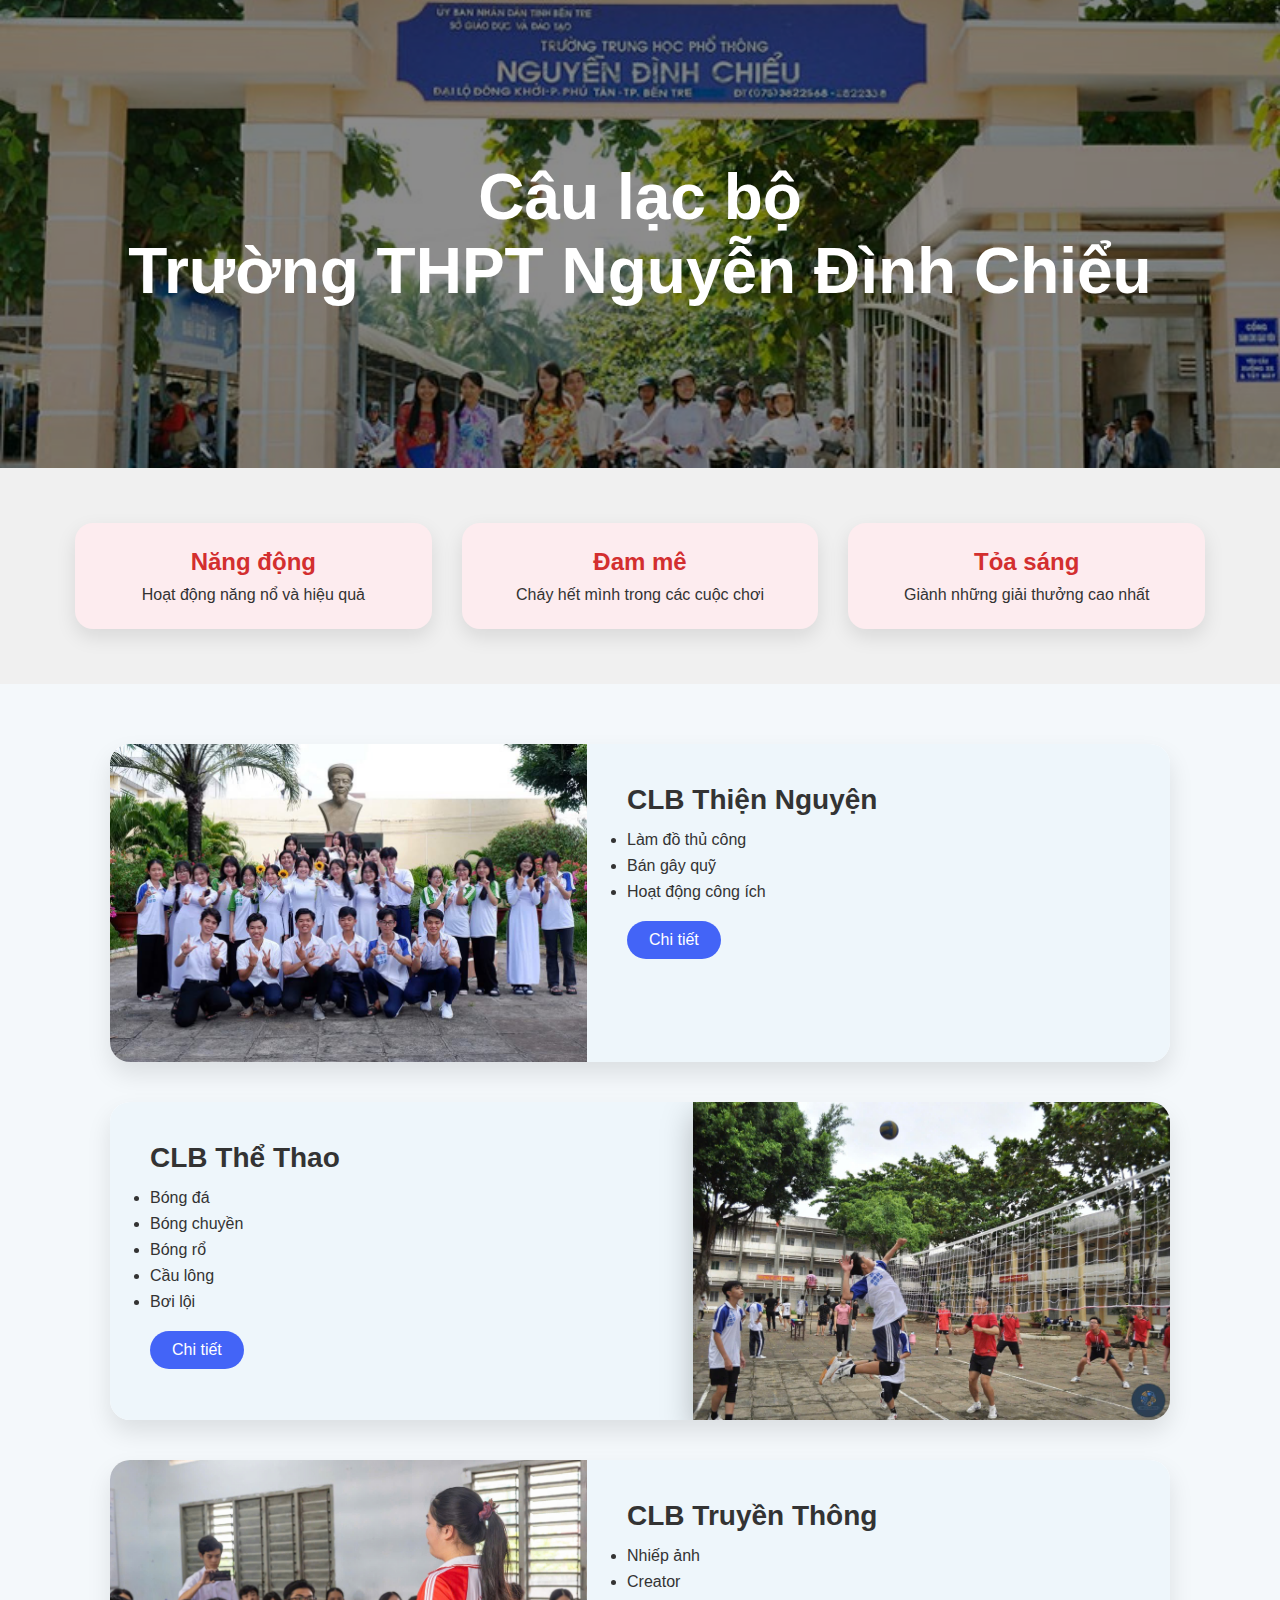
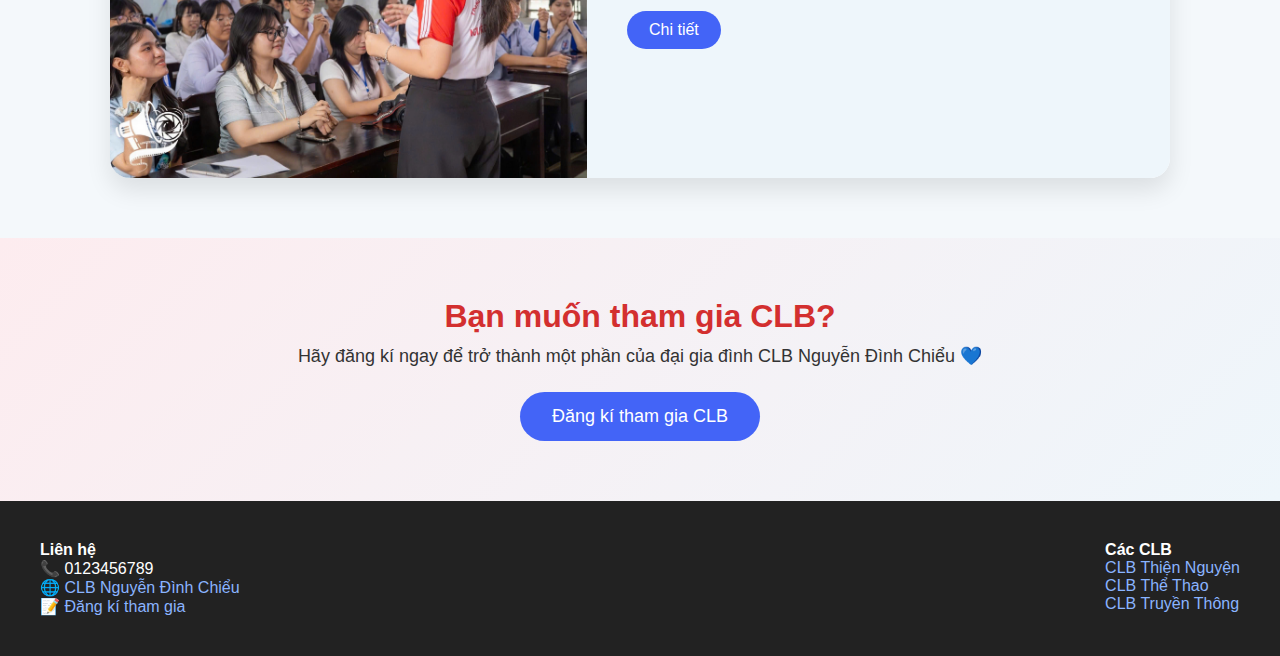
<file: index.html>
<!DOCTYPE html>
<html lang="vi">
<head>
    <meta charset="UTF-8">
    <title>CLB Trường THPT Nguyễn Đình Chiểu</title>
    <link rel="stylesheet" href="styles.css">
</head>

<body>

<header>
    <div class="banner">
        <h1>Câu lạc bộ <br>Trường THPT Nguyễn Đình Chiểu</h1>
    </div>

    <div class="slogan">
        <div class="row">
            <div class="block_3">
                <h2>Năng động</h2>
                <p>Hoạt động năng nổ và hiệu quả</p>
            </div>
            <div class="block_3">
                <h2>Đam mê</h2>
                <p>Cháy hết mình trong các cuộc chơi</p>
            </div>
            <div class="block_3">
                <h2>Tỏa sáng</h2>
                <p>Giành những giải thưởng cao nhất</p>
            </div>
        </div>
    </div>
</header>

<main class="clubs">

    <div class="club">
        <img src="img/img-3.jpg" alt="CLB Thiện Nguyện">
        <div class="club-text">
            <h3>CLB Thiện Nguyện</h3>
            <ul>
                <li>Làm đồ thủ công</li>
                <li>Bán gây quỹ</li>
                <li>Hoạt động công ích</li>
            </ul>
            <a href="thiennguyen.html">Chi tiết</a>
        </div>
    </div>

    <div class="club reverse">
        <img src="img/img-4.jpg" alt="CLB Thể Thao">
        <div class="club-text">
            <h3>CLB Thể Thao</h3>
            <ul>
                <li>Bóng đá</li>
                <li>Bóng chuyền</li>
                <li>Bóng rổ</li>
                <li>Cầu lông</li>
                <li>Bơi lội</li>
            </ul>
            <a href="thethao.html">Chi tiết</a>
        </div>
    </div>

    <div class="club">
        <img src="img/img-2.jpg" alt="CLB Truyền Thông">
        <div class="club-text">
            <h3>CLB Truyền Thông</h3>
            <ul>
                <li>Nhiếp ảnh</li>
                <li>Creator</li>
            </ul>
            <a href="truyenthong.html">Chi tiết</a>
        </div>
    </div>

</main>

<!-- ===== KÊU GỌI ĐĂNG KÍ CLB (PHẦN MỚI) ===== -->
<section class="register">
    <h2>Bạn muốn tham gia CLB?</h2>
    <p>Hãy đăng kí ngay để trở thành một phần của đại gia đình CLB Nguyễn Đình Chiểu 💙</p>
    <a href="dangki.html" class="register-btn">Đăng kí tham gia CLB</a>
</section>

<footer class="footer">
    <div>
        <h4>Liên hệ</h4>
        <p>📞 0123456789</p>
        <p>🌐 <a href="index.html">CLB Nguyễn Đình Chiểu</a></p>
        <p>📝 <a href="dangki.html">Đăng kí tham gia</a></p>
    </div>

    <div>
        <h4>Các CLB</h4>
        <a href="thiennguyen.html">CLB Thiện Nguyện</a><br>
        <a href="thethao.html">CLB Thể Thao</a><br>
        <a href="truyenthong.html">CLB Truyền Thông</a>
    </div>
</footer>

</body>
</html>
</file>
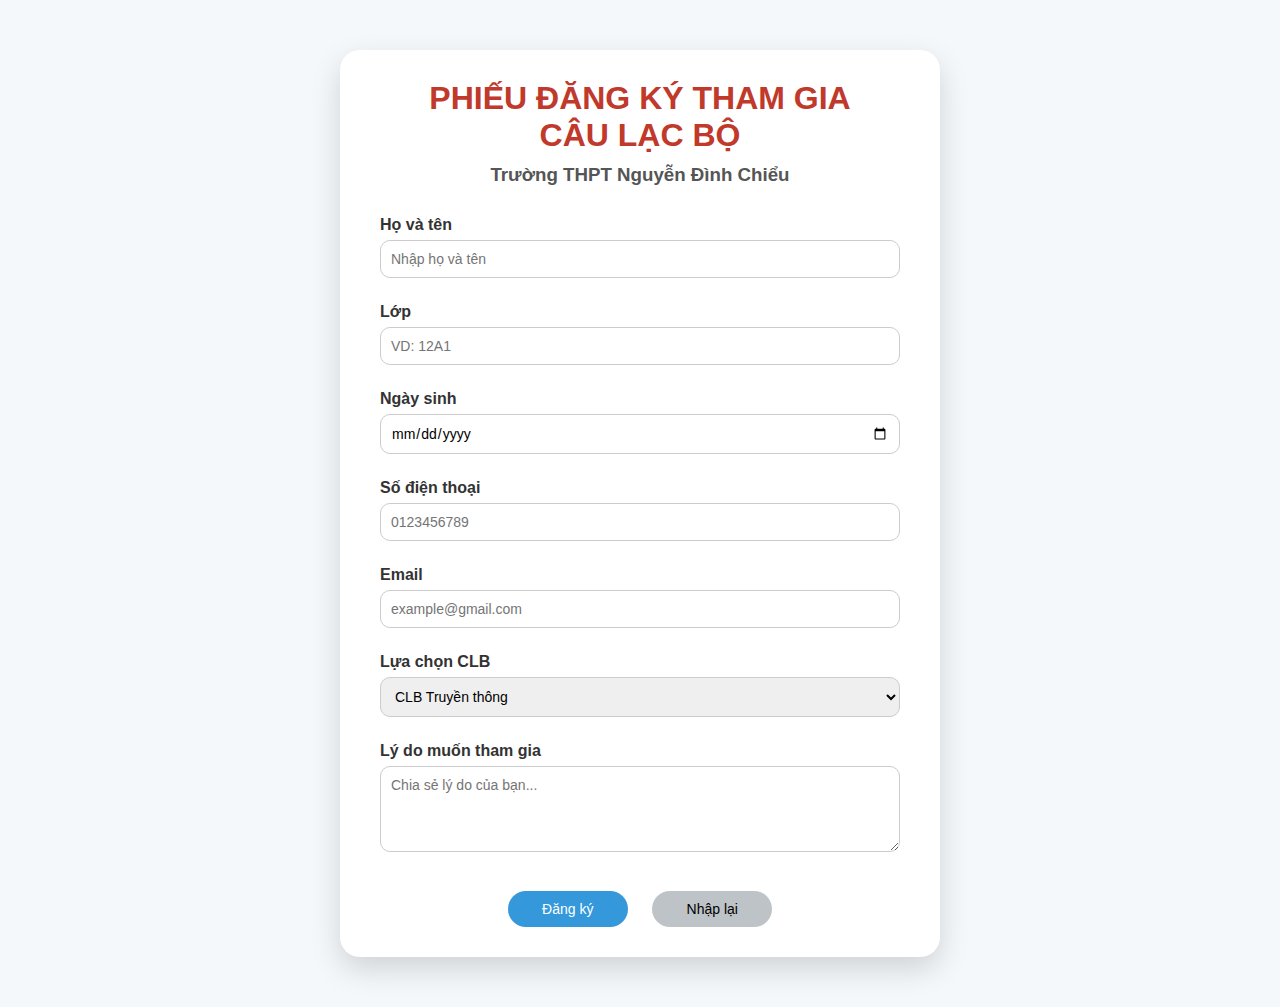
<file: dangki.html>
<!DOCTYPE html>
<html lang="vi">
<head>
    <meta charset="UTF-8">
    <title>Phiếu đăng ký CLB</title>
    <link rel="stylesheet" href="styles.css">
</head>
<body>

<div class="phieu">
   <h1>
    PHIẾU ĐĂNG KÝ THAM GIA<br>
    CÂU LẠC BỘ
</h1>

    <h3>Trường THPT Nguyễn Đình Chiểu</h3>

    <form>
        <label>Họ và tên</label>
        <input type="text" placeholder="Nhập họ và tên">

        <label>Lớp</label>
        <input type="text" placeholder="VD: 12A1">

        <label>Ngày sinh</label>
        <input type="date">

        <label>Số điện thoại</label>
        <input type="text" placeholder="0123456789">

        <label>Email</label>
        <input type="email" placeholder="example@gmail.com">

        <label>Lựa chọn CLB</label>
        <select>
            <option>CLB Truyền thông</option>
            <option>CLB Thiện nguyện</option>
            <option>CLB Thể thao</option>
        </select>

        <label>Lý do muốn tham gia</label>
        <textarea rows="4" placeholder="Chia sẻ lý do của bạn..."></textarea>

        <div class="nut">
            <input type="submit" value="Đăng ký">
            <input type="reset" value="Nhập lại">
        </div>
    </form>
</div>

</body>
</html>
</file>
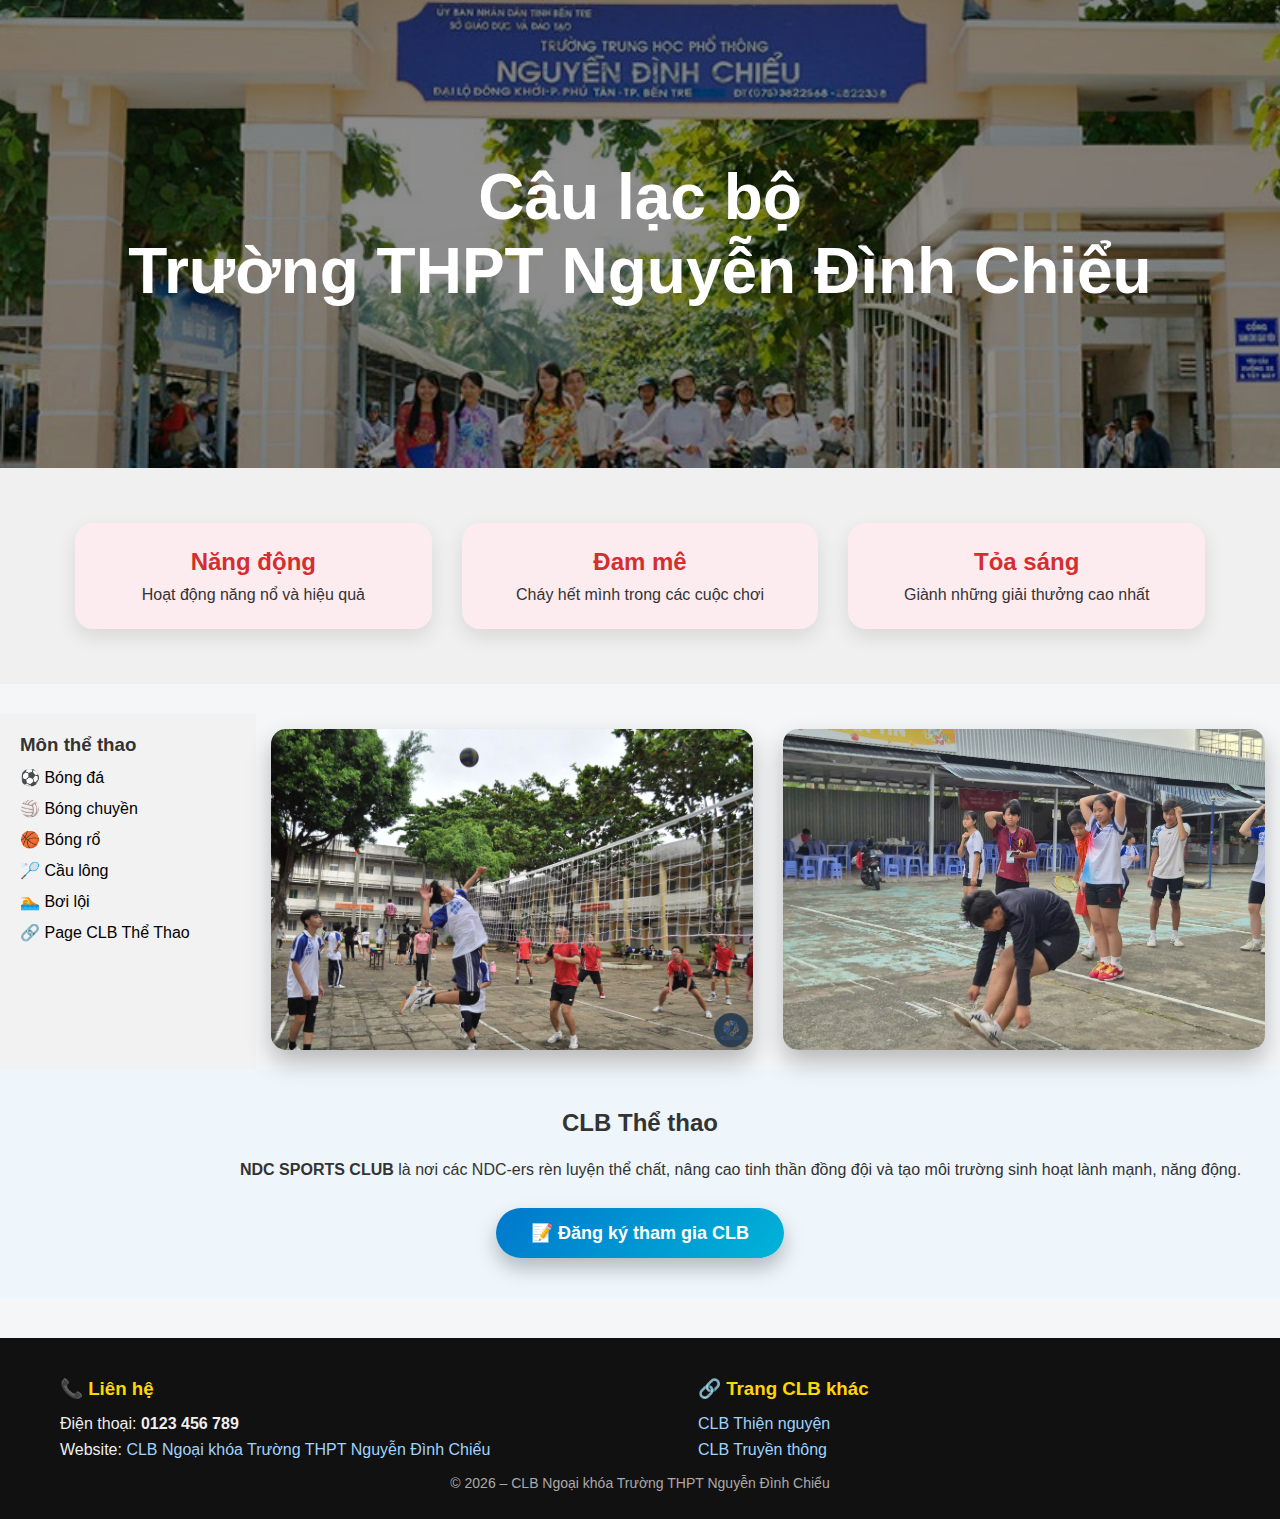
<file: thethao.html>
<!DOCTYPE html>
<html lang="vi">
<head>
    <meta charset="utf-8">
    <title>CLB Thể thao</title>
    <link href="club.css" rel="stylesheet" type="text/css">
</head>
<body>

<header>
    <div class="banner">
        <h1>Câu lạc bộ <br> Trường THPT Nguyễn Đình Chiểu</h1>
    </div>

    <div class="slogan">
        <div class="row">
            <div class="block_3">
                <h2>Năng động</h2>
                <p>Hoạt động năng nổ và hiệu quả</p>
            </div>
            <div class="block_3">
                <h2>Đam mê</h2>
                <p>Cháy hết mình trong các cuộc chơi</p>
            </div>
            <div class="block_3">
                <h2>Tỏa sáng</h2>
                <p>Giành những giải thưởng cao nhất</p>
            </div>
        </div>
    </div>
</header>

<table class="clb">
    <tr>
        <td class="menu-clb">
            <h3>Môn thể thao</h3>
            <ul>
                <li><a href="#bongda">⚽ Bóng đá</a></li>
                <li><a href="#bongchuyen">🏐 Bóng chuyền</a></li>
                <li><a href="#bongro">🏀 Bóng rổ</a></li>
                <li><a href="#caulong">🏸 Cầu lông</a></li>
                <li><a href="#boiloi">🏊 Bơi lội</a></li>
                <li>
                    🔗 <a href="https://www.facebook.com/profile.php?id=100088263915978&locale=vi_VN" 
                         target="_blank">
                        Page CLB Thể Thao
                    </a>
                </li>
            </ul>
        </td>

        <td class="img-box">
            <img src="img/img-4.jpg" class="img-clb">
        </td>

        <td class="img-box">
            <img src="img/img-5.jpeg" class="img-clb">
        </td>
    </tr>

    <tr>
        <td colspan="3" class="noidung-clb">
            <h2>CLB Thể thao</h2>
            <p class="mo-ta-clb">
                <strong>NDC SPORTS CLUB</strong> là nơi các NDC-ers rèn luyện thể chất,
                nâng cao tinh thần đồng đội và tạo môi trường sinh hoạt lành mạnh, năng động.
            </p>

            <a href="dangki.html" class="btn-dangki">
    📝 Đăng ký tham gia CLB
</a>

        </td>
    </tr>
</table>

<footer class="footer">
    <div class="footer-container">

        <div class="footer-box">
            <h3>📞 Liên hệ</h3>
            <p>Điện thoại: <strong>0123 456 789</strong></p>
            <p>Website:
                <a href="index.html">CLB Ngoại khóa Trường THPT Nguyễn Đình Chiểu</a>
            </p>
        </div>

        <div class="footer-box">
            <h3>🔗 Trang CLB khác</h3>
            <ul>
                
                <li><a href="thiennguyen.html">CLB Thiện nguyện</a></li>
                <li><a href="truyenthong.html">CLB Truyền thông</a></li>
            </ul>
        </div>

    </div>

    <p class="footer-copy">
        © 2026 – CLB Ngoại khóa Trường THPT Nguyễn Đình Chiểu
    </p>
</footer>


</body>
</html>
</file>
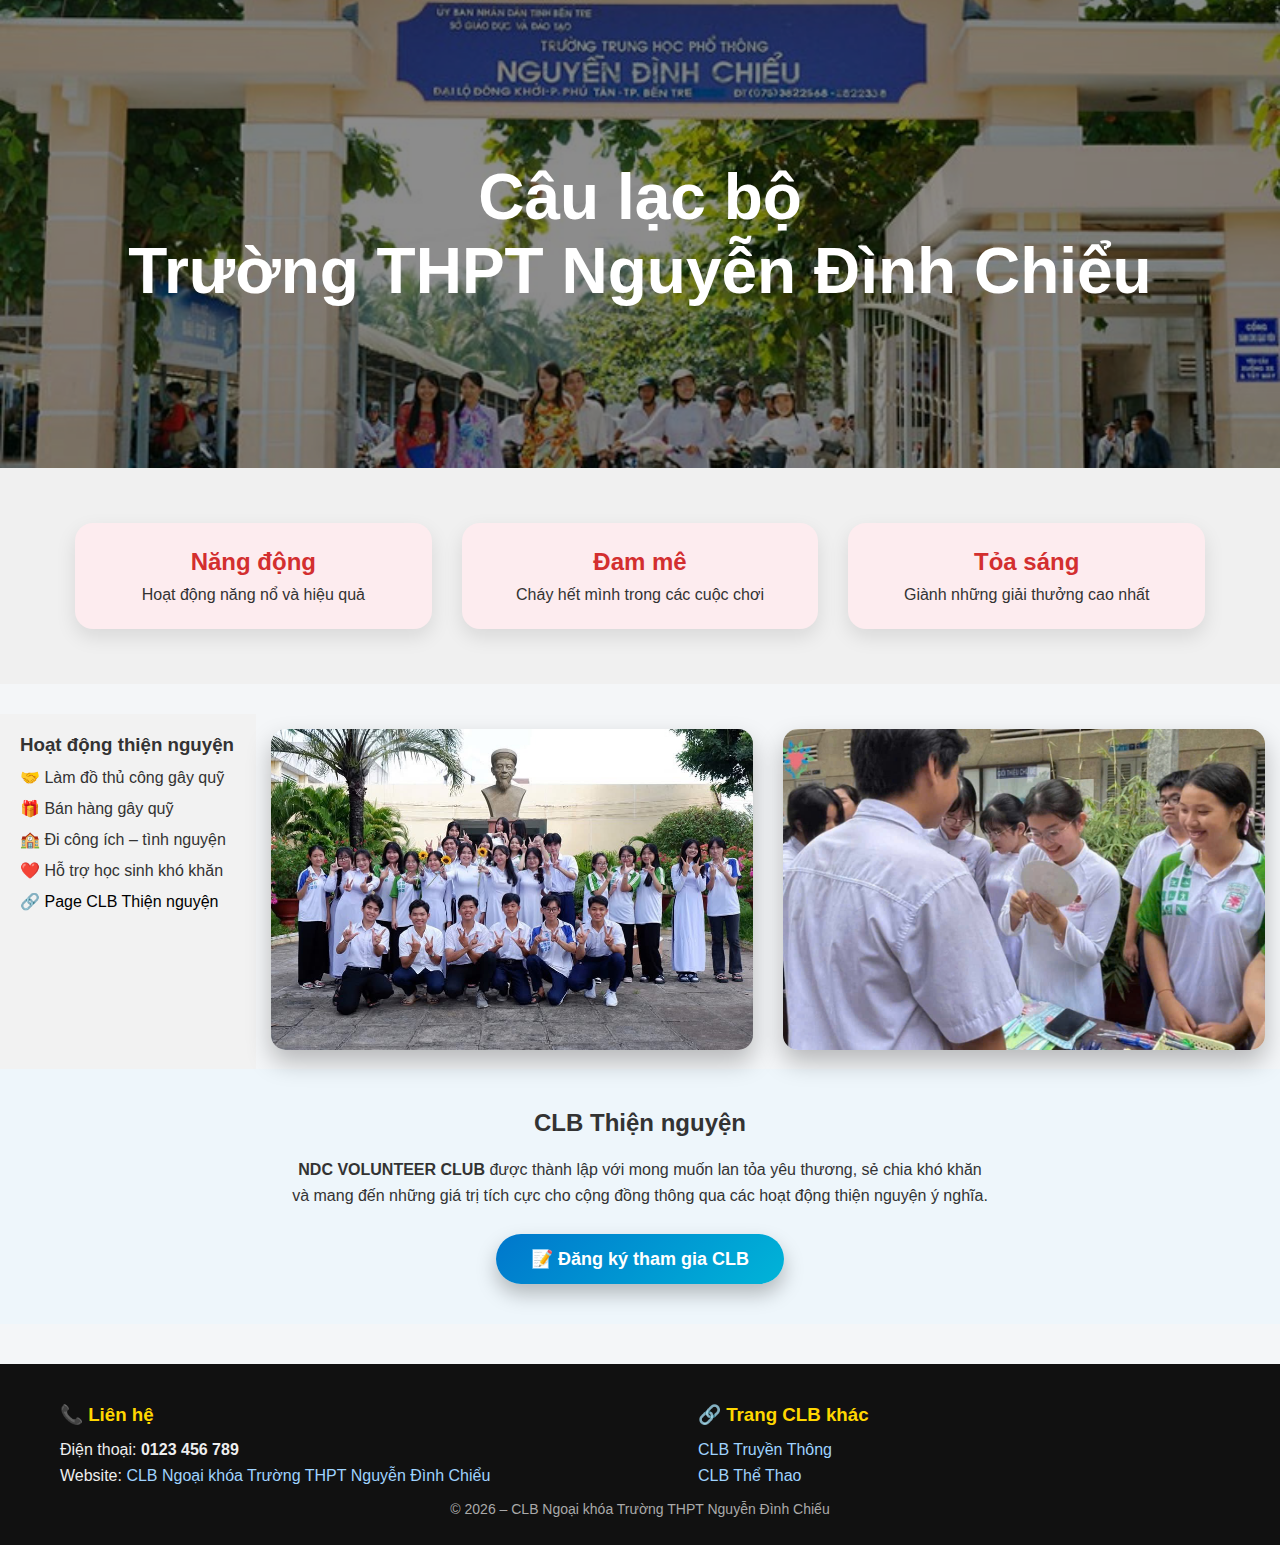
<file: thiennguyen.html>
<!DOCTYPE html>
<html lang="vi">
<head>
    <meta charset="UTF-8">
    <title>CLB Thiện nguyện</title>
    <link href="club.css" rel="stylesheet" type="text/css">
<header>
    <div class="banner">
        <h1>Câu lạc bộ <br> Trường THPT Nguyễn Đình Chiểu</h1>
    </div>

    <div class="slogan">
        <div class="row">
            <div class="block_3">
                <h2>Năng động</h2>
                <p>Hoạt động năng nổ và hiệu quả</p>
            </div>
            <div class="block_3">
                <h2>Đam mê</h2>
                <p>Cháy hết mình trong các cuộc chơi</p>
            </div>
            <div class="block_3">
                <h2>Tỏa sáng</h2>
                <p>Giành những giải thưởng cao nhất</p>
            </div>
        </div>
    </div>
</header>

<table class="clb">
    <tr>
        <td class="menu-clb">
            <h3>Hoạt động thiện nguyện</h3>
            <ul>
                <li>🤝 Làm đồ thủ công gây quỹ</li>
                <li>🎁 Bán hàng gây quỹ</li>
                <li>🏫 Đi công ích – tình nguyện</li>
                <li>❤️ Hỗ trợ học sinh khó khăn</li>
                <li>
                    🔗 <a href="https://www.facebook.com/profile.php?id=100064325246170" 
                         target="_blank">
                        Page CLB Thiện nguyện
                    </a>
                </li>
            </ul>
        </td>

        <td class="img-box">
            <img src="img/img-3.jpg" class="img-clb">
        </td>

        <td class="img-box">
            <img src="img/img-1.jpeg" class="img-clb">
        </td>
    </tr>

    <tr>
        <td colspan="3" class="noidung-clb">
            <h2>CLB Thiện nguyện</h2>
            <p class="mo-ta-clb">
                <strong>NDC VOLUNTEER CLUB</strong> được thành lập với mong muốn
                lan tỏa yêu thương, sẻ chia khó khăn <br> và mang đến những giá trị
                tích cực cho cộng đồng thông qua các hoạt động thiện nguyện ý nghĩa.
            </p>

            <a href="dangki.html" class="btn-dangki">
    📝 Đăng ký tham gia CLB
</a>

        </td>
    </tr>
</table>



<footer class="footer">
    <div class="footer-container">

        <div class="footer-box">
            <h3>📞 Liên hệ</h3>
            <p>Điện thoại: <strong>0123 456 789</strong></p>
            <p>Website:
                <a href="index.html">CLB Ngoại khóa Trường THPT Nguyễn Đình Chiểu</a>
            </p>
        </div>

        <div class="footer-box">
            <h3>🔗 Trang CLB khác</h3>
            <ul>
                
                <li><a href="truyenthong.html">CLB Truyền Thông</a></li>
                <li><a href="thethao.html">CLB Thể Thao</a></li>
            </ul>
        </div>

    </div>

    <p class="footer-copy">
        © 2026 – CLB Ngoại khóa Trường THPT Nguyễn Đình Chiểu
    </p>
</footer>


</body>
</html>
</file>
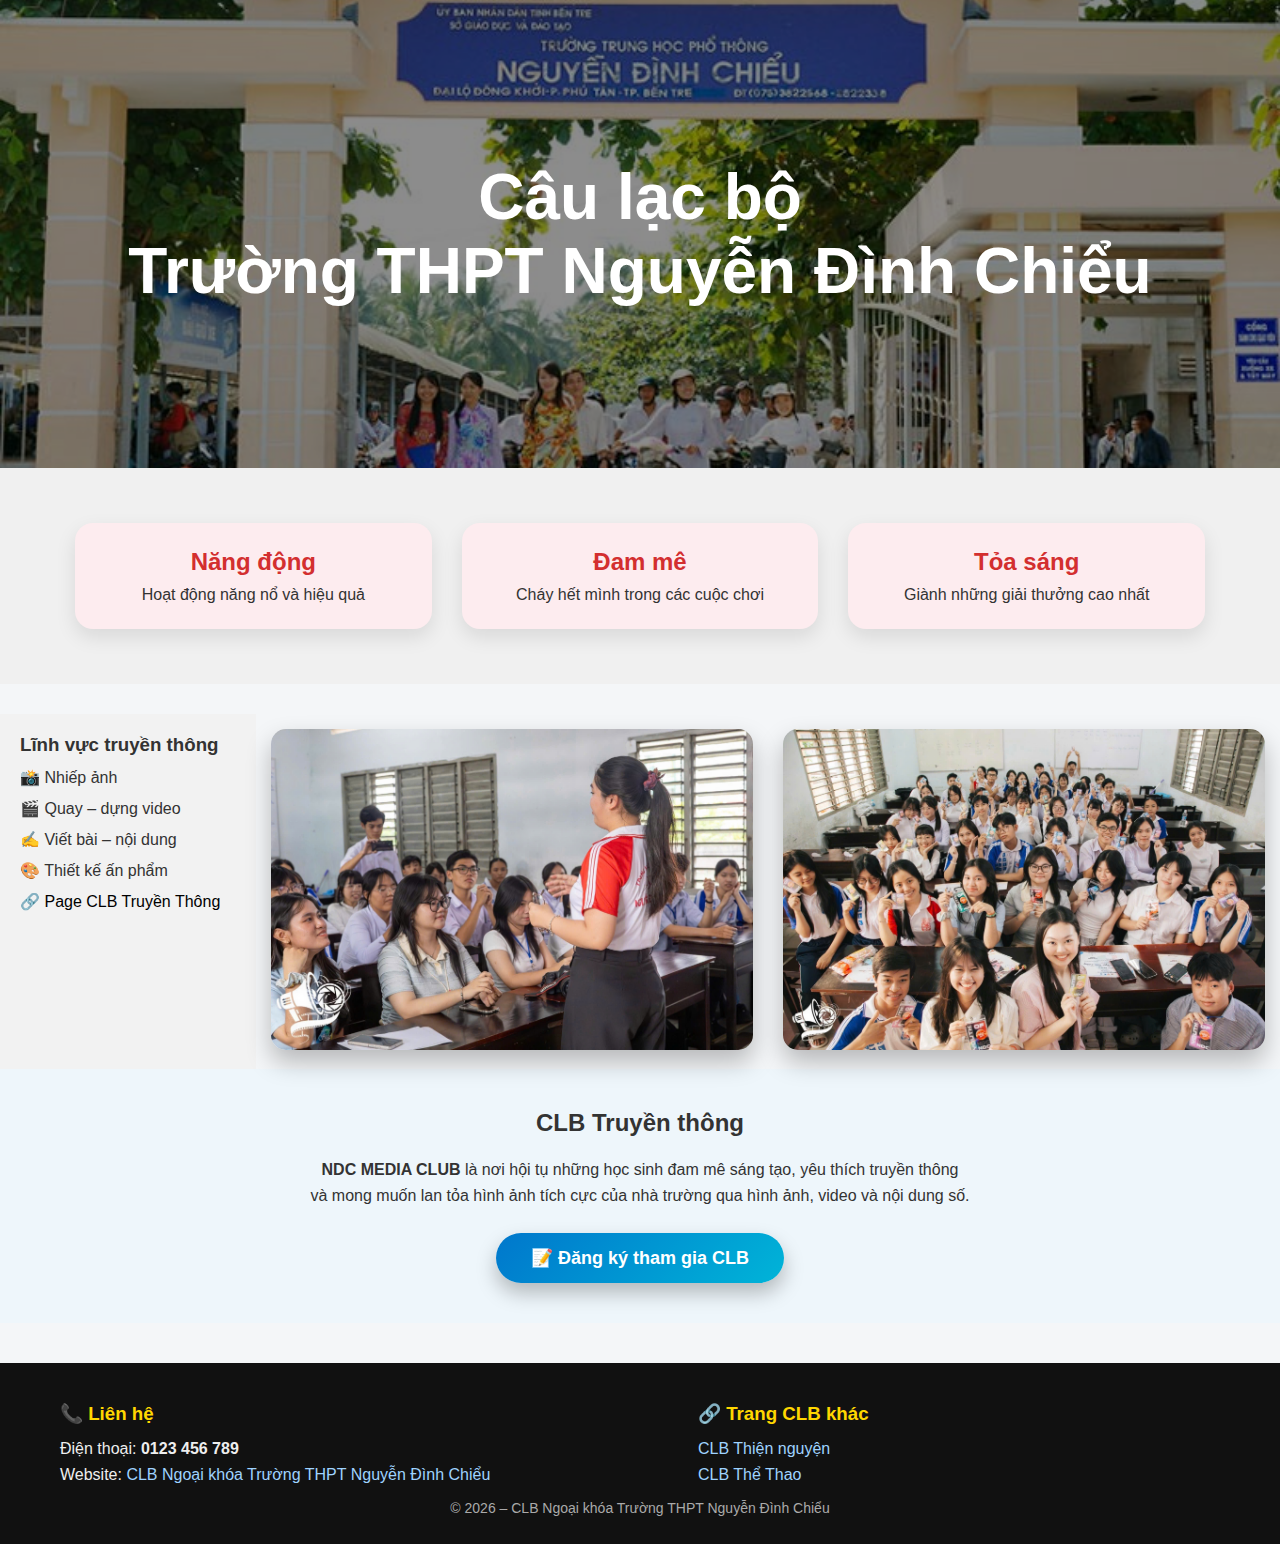
<file: truyenthong.html>
<!DOCTYPE html>
<html lang="vi">
<head>
    <meta charset="UTF-8">
    <title>CLB Truyền thông</title>
    <link href="club.css" rel="stylesheet" type="text/css">
<header>
    <div class="banner">
        <h1>Câu lạc bộ <br> Trường THPT Nguyễn Đình Chiểu</h1>
    </div>

    <div class="slogan">
        <div class="row">
            <div class="block_3">
                <h2>Năng động</h2>
                <p>Hoạt động năng nổ và hiệu quả</p>
            </div>
            <div class="block_3">
                <h2>Đam mê</h2>
                <p>Cháy hết mình trong các cuộc chơi</p>
            </div>
            <div class="block_3">
                <h2>Tỏa sáng</h2>
                <p>Giành những giải thưởng cao nhất</p>
            </div>
        </div>
    </div>
</header>

<table class="clb">
    <tr>
        <td class="menu-clb">
            <h3>Lĩnh vực truyền thông</h3>
            <ul>
                <li>📸 Nhiếp ảnh</li>
                <li>🎬 Quay – dựng video</li>
                <li>✍️ Viết bài – nội dung</li>
                <li>🎨 Thiết kế ấn phẩm</li>
                <li>
                    🔗 <a href="https://www.facebook.com/profile.php?id=61582635587307&locale=vi_VN" 
                         target="_blank">
                        Page CLB Truyền Thông
                    </a>
                </li>
            </ul>
        </td>

        <td class="img-box">
            <img src="img/img-2.jpg" class="img-clb">
        </td>

        <td class="img-box">
            <img src="img/img-6.jpeg" class="img-clb">
        </td>
    </tr>

    <tr>
        <td colspan="3" class="noidung-clb">
            <h2>CLB Truyền thông</h2>
            <p class="mo-ta-clb">
                <strong>NDC MEDIA CLUB</strong> là nơi hội tụ những học sinh đam mê sáng tạo,
                yêu thích truyền thông <br> và mong muốn lan tỏa hình ảnh tích cực của nhà trường
                qua hình ảnh, video và nội dung số.
            </p>

            <a href="dangki.html" class="btn-dangki">
    📝 Đăng ký tham gia CLB
</a>

        </td>
    </tr>
</table>


<footer class="footer">
    <div class="footer-container">

        <div class="footer-box">
            <h3>📞 Liên hệ</h3>
            <p>Điện thoại: <strong>0123 456 789</strong></p>
            <p>Website:
                <a href="index.html">CLB Ngoại khóa Trường THPT Nguyễn Đình Chiểu</a>
            </p>
        </div>

        <div class="footer-box">
            <h3>🔗 Trang CLB khác</h3>
            <ul>
                
                <li><a href="thiennguyen.html">CLB Thiện nguyện</a></li>
                <li><a href="thethao.html">CLB Thể Thao</a></li>
            </ul>
        </div>

    </div>

    <p class="footer-copy">
        © 2026 – CLB Ngoại khóa Trường THPT Nguyễn Đình Chiểu
    </p>
</footer>


</body>
</html>
</file>
<file: styles.css>
.register {
    background: linear-gradient(135deg, #fdecef, #eef6fb);
    text-align: center;
    padding: 60px 20px;
    margin-top: 40px;
}

* {
    margin: 0;
    padding: 0;
    box-sizing: border-box;
    font-family: "Segoe UI", Arial, sans-serif;
}

body {
    background: #f4f6f8;
    color: #333;
}


.banner {
    background: url("img/img-0.jpg") center/cover no-repeat;
    padding: 10rem 2rem;
    text-align: center;
    position: relative;
}

.banner::after {
    content: "";
    position: absolute;
    inset: 0;
    background: rgba(0,0,0,0.45);
}

.banner h1 {
    position: relative;
    z-index: 1;
    color: white;
    font-size: 64px;
    font-weight: 800;
}


.slogan {
    width: 100%;
    background-color: #f0f0f0;
}

.row {
    display: flex;
    justify-content: space-around;
    padding: 40px 60px;
}


.block_3 {
    flex: 1;
    margin: 15px;
    background: #fdecef; 
    padding: 25px;
    border-radius: 18px;
    text-align: center;
    box-shadow: 0 8px 20px rgba(0,0,0,0.1);
    transition: transform 0.3s ease;
}

.block_3:hover {
    transform: translateY(-8px);
}

.block_3 h2 {
    color: #d32f2f;
    margin-bottom: 10px;
}


.clubs {
    max-width: 1100px;
    margin: 60px auto;
    padding: 0 20px;
}

.club {
    display: flex;
    background: white;
    margin-bottom: 40px;
    border-radius: 20px;
    overflow: hidden;
    box-shadow: 0 12px 25px rgba(0,0,0,0.1);
}

.club.reverse {
    flex-direction: row-reverse;
}

/* 🌫 ĐỔ BÓNG ẢNH CLB */
.club img {
    width: 45%;
    object-fit: cover;
    box-shadow: 0 12px 30px rgba(0,0,0,0.25);
}

/* 🌊 Ô NỘI DUNG XANH BIỂN SIÊU NHẠT */
.club-text {
    width: 55%;
    padding: 40px;
    background: #eef6fb;
}

.club-text h3 {
    font-size: 28px;
    margin-bottom: 15px;
}

.club-text ul {
    margin-bottom: 20px;
}

.club-text li {
    margin-bottom: 8px;
}

.club-text a {
    display: inline-block;
    padding: 10px 22px;
    background: #4364f7;
    color: white;
    border-radius: 25px;
    text-decoration: none;
    transition: background 0.3s;
}

.club-text a:hover {
    background: #2c4de0;
}


.footer {
    background: #222;
    color: white;
    padding: 40px;
    display: flex;
    justify-content: space-between;
}

.footer a {
    color: #8ab4ff;
    text-decoration: none;
}
.register h2 {
    font-size: 32px;
    margin-bottom: 10px;
    color: #d32f2f;
}

.register p {
    font-size: 18px;
    margin-bottom: 25px;
}

.register-btn {
    display: inline-block;
    padding: 14px 32px;
    background: #4364f7;
    color: white;
    border-radius: 30px;
    font-size: 18px;
    text-decoration: none;
    transition: transform 0.3s, background 0.3s;
}

.register-btn:hover {
    background: #2c4de0;
    transform: scale(1.05);
}


body {
    background: #f4f8fb;
}

.phieu {
    width: 600px;
    margin: 50px auto;
    padding: 30px 40px;
    background: white;
    border-radius: 20px;
    box-shadow: 0 12px 30px rgba(0,0,0,0.15);
}

.phieu h1 {
    text-align: center;
    color: #c0392b;
    margin-bottom: 10px;
}

.phieu h3 {
    text-align: center;
    color: #555;
    margin-bottom: 30px;
}

.phieu label {
    font-weight: bold;
    display: block;
    margin-top: 10px;
}

.phieu input,
.phieu select,
.phieu textarea {
    width: 100%;
    padding: 10px;
    margin-top: 6px;
    margin-bottom: 15px;
    border-radius: 10px;
    border: 1px solid #ccc;
    font-size: 14px;
}

.phieu input:focus,
.phieu select:focus,
.phieu textarea:focus {
    outline: none;
    border-color: #3498db;
}

.nut {
    text-align: center;
    margin-top: 20px;
}

.nut input {
    width: 120px;
    padding: 10px;
    margin: 0 10px;
    border: none;
    border-radius: 20px;
    font-size: 14px;
    cursor: pointer;
}

.nut input[type="submit"] {
    background: #3498db;
    color: white;
}

.nut input[type="reset"] {
    background: #bdc3c7;
}

.nut input:hover {
    opacity: 0.85;
}
</file>
<file: club.css>
.register {
    background: linear-gradient(135deg, #fdecef, #eef6fb);
    text-align: center;
    padding: 60px 20px;
    margin-top: 40px;
}

* {
    margin: 0;
    padding: 0;
    box-sizing: border-box;
    font-family: "Segoe UI", Arial, sans-serif;
}

body {
    background: #f4f6f8;
    color: #333;
}


.banner {
    background: url("img/img-0.jpg") center/cover no-repeat;
    padding: 10rem 2rem;
    text-align: center;
    position: relative;
}

.banner::after {
    content: "";
    position: absolute;
    inset: 0;
    background: rgba(0,0,0,0.45);
}

.banner h1 {
    position: relative;
    z-index: 1;
    color: white;
    font-size: 64px;
    font-weight: 800;
}


.slogan {
    width: 100%;
    background-color: #f0f0f0;
}

.row {
    display: flex;
    justify-content: space-around;
    padding: 40px 60px;
}

.block_3 {
    flex: 1;
    margin: 15px;
    background: #fdecef; 
    padding: 25px;
    border-radius: 18px;
    text-align: center;
    box-shadow: 0 8px 20px rgba(0,0,0,0.1);
    transition: transform 0.3s ease;
}

.block_3:hover {
    transform: translateY(-8px);
}

.block_3 h2 {
    color: #d32f2f;
    margin-bottom: 10px;
}


.clb {
    width: 100%;
    margin: 30px 0;
    border-collapse: collapse;
}


.menu-clb {
    width: 20%;
    background: #f2f2f2;
    padding: 20px;
    vertical-align: top;
}

.menu-clb ul {
    list-style: none;
    padding-left: 0;
}

.menu-clb li {
    margin: 12px 0;
}

.menu-clb a {
    text-decoration: none;
    color: #000;
    font-weight: 500;
}


.img-box {
    width: 40%;
    text-align: center;
    padding: 15px;
}

.img-clb {
    width: 100%;
    max-width: 500px;
    height: auto;
    border-radius: 15px;
    box-shadow: 0 12px 25px rgba(0,0,0,0.25);
}


.noidung-clb {
    background: #eef6fb;
    padding: 40px;
    text-align: center;
}

.noidung-clb h2 {
    margin-bottom: 20px;
}

.noidung-clb p {
    max-width: 800px;
    margin: auto;
    line-height: 1.6;
}

.mo-ta-clb {
    white-space: nowrap;
    text-align: center;
    width: 100%;
}

footer {
    background-color: #000;
    color: #fff;
    padding: 30px 40px;
}

footer a {
    color: #fff;
    text-decoration: none;
}

.footer {
    background: #111;
    color: #eee;
    padding: 40px 60px 20px;
    margin-top: 40px;
}

.footer-container {
    display: flex;
    justify-content: space-between;
    flex-wrap: wrap;
}

.footer-box {
    width: 45%;
}

.footer h3 {
    margin-bottom: 15px;
    color: #ffd700;
}

.footer p {
    margin: 8px 0;
}

.footer a {
    color: #9fd3ff;
    text-decoration: none;
}

.footer a:hover {
    text-decoration: underline;
    color: #ffffff;
}

.footer ul {
    list-style: none;
    padding-left: 0;
}

.footer ul li {
    margin: 8px 0;
}

.footer-copy {
    text-align: center;
    margin-top: 30px;
    font-size: 14px;
    color: #aaa;
}

.truyenthong .noidung-thethao {
    background: #fff0f6;   
}

/* đoạn mô tả */
.truyenthong .mo-ta-thethao {
    font-style: italic;
    line-height: 1.8;
    max-width: 850px;
}

/* menu bên trái */
.truyenthong .menu-thethao {
    background: #fce4ec;
}

/* icon + chữ trong menu */
.truyenthong .menu-thethao li {
    font-weight: 500;
}

/* hình ảnh truyền thông */
.truyenthong .img-thethao {
    box-shadow: 0 15px 30px rgba(255, 105, 180, 0.35);
}

/* nút đăng ký */
.truyenthong .btn-dangki {
    background: linear-gradient(135deg, #ff6fa5, #ff9acb);
}

.truyenthong .btn-dangki:hover {
    opacity: 0.9;
    transform: scale(1.03);
}
/* ===== DK ===== */
.btn-dangki {
    display: inline-block;
    margin-top: 25px;
    padding: 14px 35px;
    background: linear-gradient(135deg, #0077cc, #00b4d8);
    color: #fff;
    font-size: 18px;
    font-weight: bold;
    border-radius: 40px;
    text-decoration: none;
    box-shadow: 0 10px 20px rgba(0,0,0,0.25);
    transition: all 0.3s ease;
}

.btn-dangki:hover {
    transform: translateY(-4px);
    box-shadow: 0 15px 30px rgba(0,0,0,0.35);
    background: linear-gradient(135deg, #005fa3, #0096c7);
}
</file>
